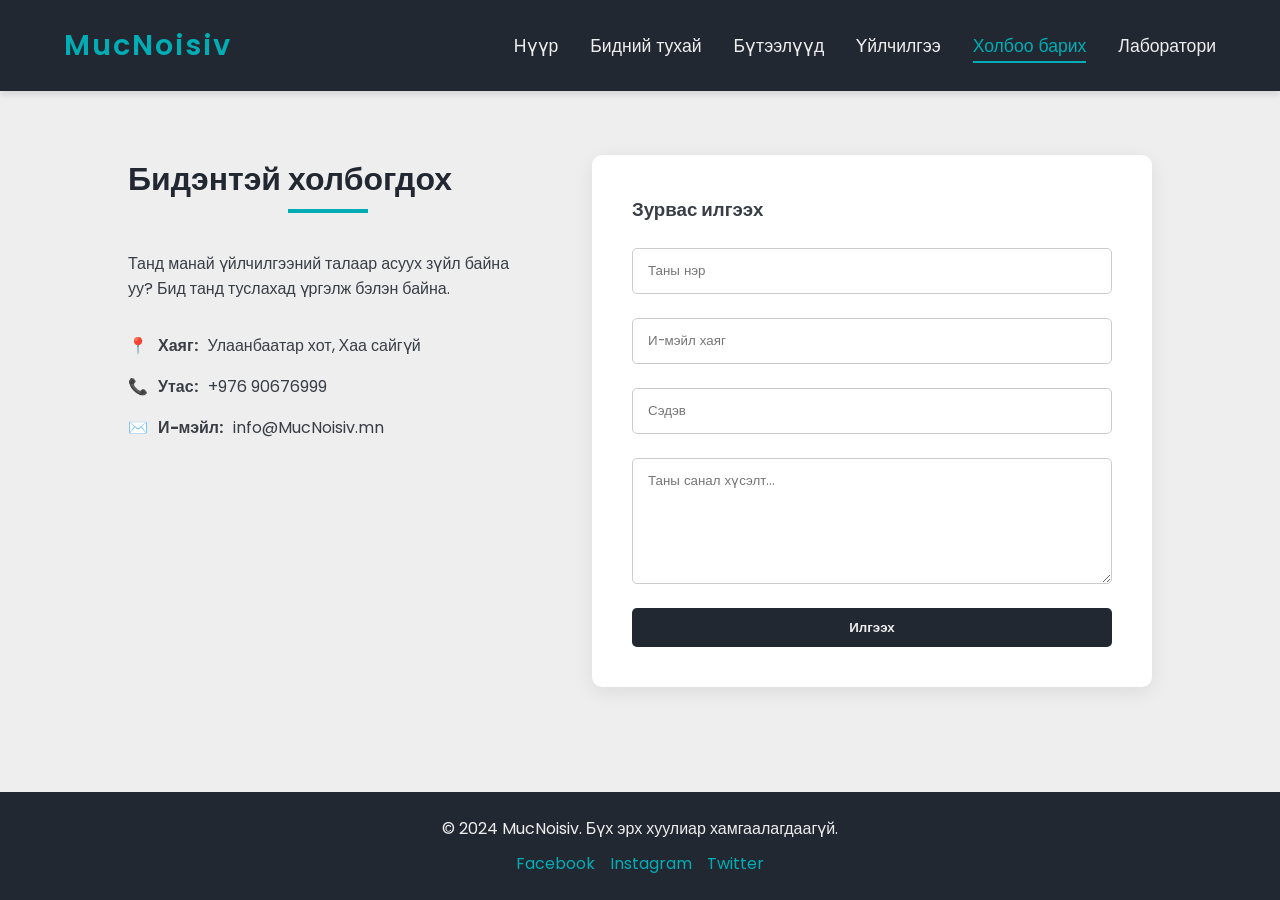
<file: contact.html>
<!DOCTYPE html>
<html lang="mn">

<head>
    <meta charset="UTF-8">
    <meta name="viewport" content="width=device-width, initial-scale=1.0">
    <title>Холбоо барих | MucNoisiv</title>
    <link rel="stylesheet" href="style.css">
</head>

<body>
    <header>
        <a href="index.html" class="logo">MucNoisiv</a>
        <nav>
            <ul>
                <li><a href="index.html">Нүүр</a></li>
                <li><a href="about.html">Бидний тухай</a></li>
                <li><a href="portfolio.html">Бүтээлүүд</a></li>
                <li><a href="services.html">Үйлчилгээ</a></li>
                <li><a href="contact.html" class="active">Холбоо барих</a></li>
                <li class="dropdown">
                    <a href="#" class="dropbtn">Лаборатори</a>
                    <ul class="dropdown-content">
                        <li><a href="lab1.html">Лаборатори 1</a></li>
                    </ul>
                </li>
            </ul>
        </nav>
    </header>

    <main>
        <section class="contact-section">
            <div class="contact-info">
                <h1 class="section-title" style="text-align: left; font-size: 2rem;">Бидэнтэй холбогдох</h1>
                <p>Танд манай үйлчилгээний талаар асуух зүйл байна уу? Бид танд туслахад үргэлж бэлэн байна.</p>
                <div style="margin-top: 2rem;">
                    <p>📍 <strong>Хаяг:</strong> Улаанбаатар хот, Хаа сайгүй</p>
                    <p>📞 <strong>Утас:</strong> +976 90676999</p>
                    <p>✉️ <strong>И-мэйл:</strong> info@MucNoisiv.mn</p>
                </div>
            </div>
            <form class="contact-form" action="#" method="get">
                <h3>Зурвас илгээх</h3>
                <input type="text" name="name" placeholder="Таны нэр" required>
                <input type="email" name="email" placeholder="И-мэйл хаяг" required>
                <input type="text" name="subject" placeholder="Сэдэв" required>
                <textarea name="message" rows="5" placeholder="Таны санал хүсэлт..." required></textarea>
                <button type="submit">Илгээх</button>
            </form>
        </section>
    </main>

    <footer>
        <p>&copy; 2024 MucNoisiv. Бүх эрх хуулиар хамгаалагдаагүй.</p>
        <div class="social-links">
            <a href="#">Facebook</a>
            <a href="#">Instagram</a>
            <a href="#">Twitter</a>
        </div>
    </footer>
    <script src="script.js" defer></script>
</body>

</html>
</file>
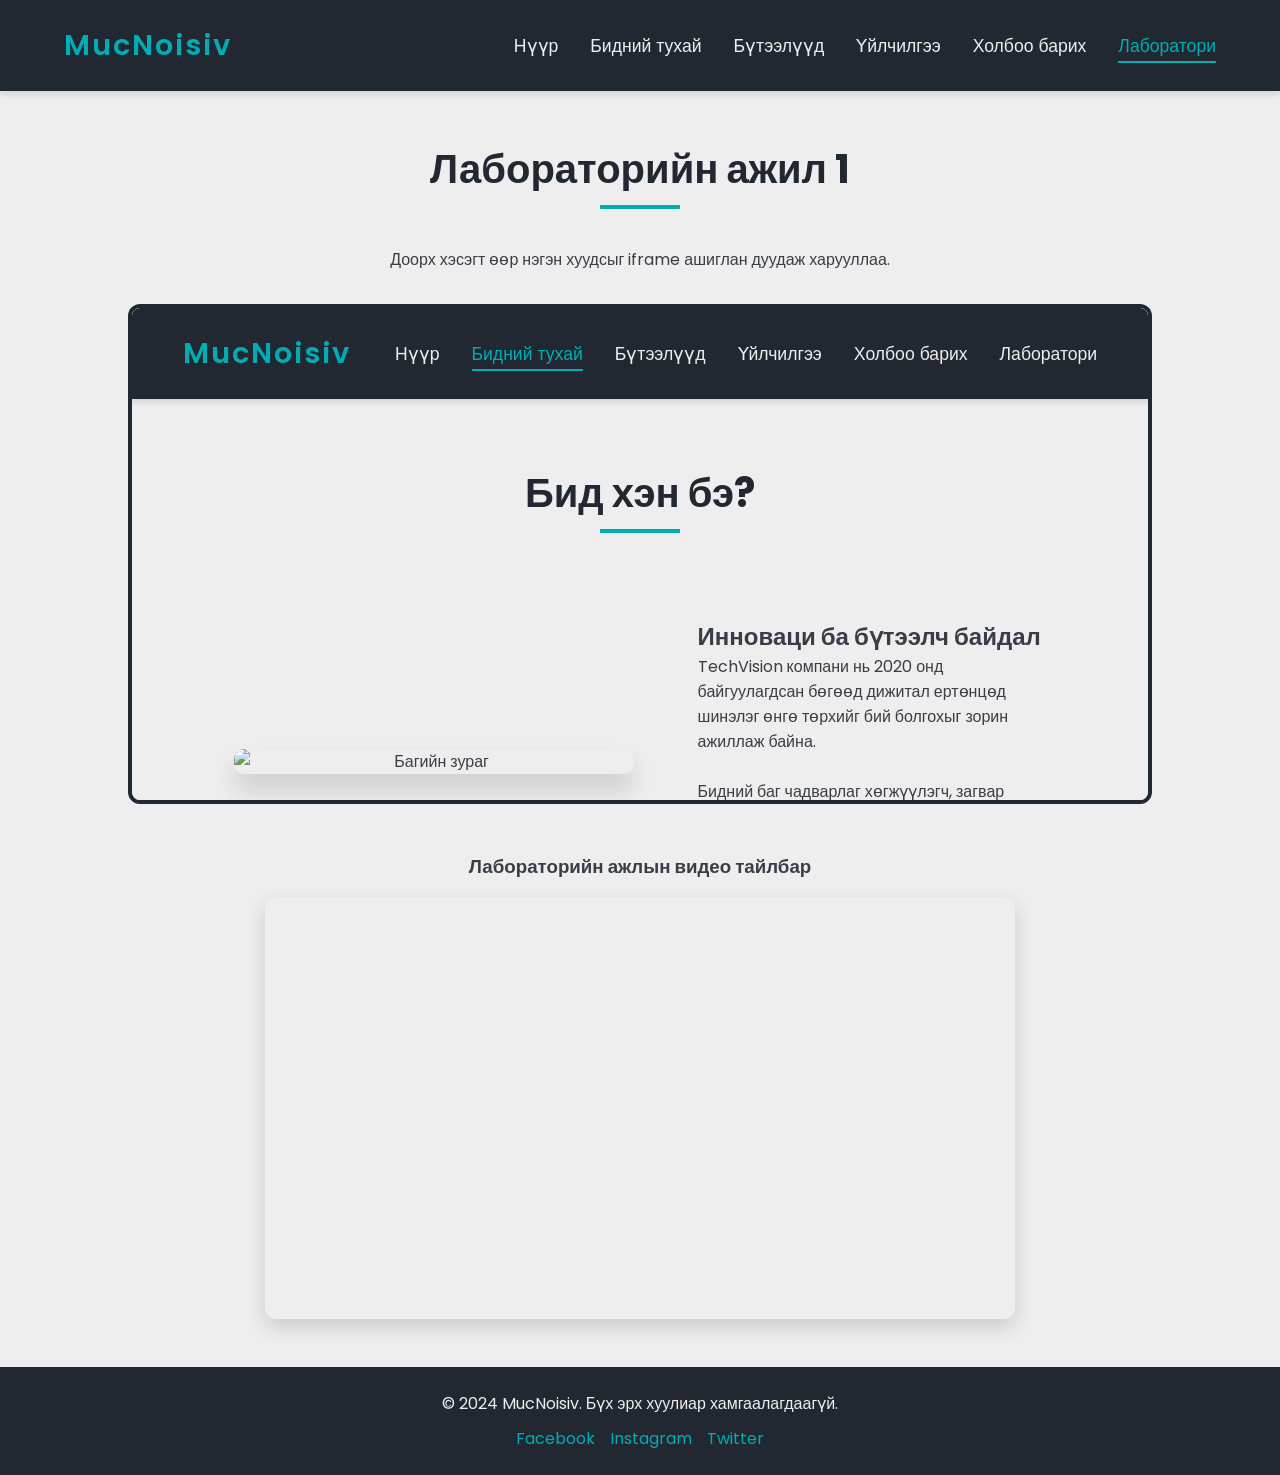
<file: lab1.html>
<!DOCTYPE html>
<html lang="mn">

<head>
    <meta charset="UTF-8">
    <meta name="viewport" content="width=device-width, initial-scale=1.0">
    <title>Лаборатори 1 | MucNoisiv</title>
    <link rel="stylesheet" href="style.css">
</head>

<body>
    <header>
        <a href="index.html" class="logo">MucNoisiv</a>
        <nav>
            <ul>
                <li><a href="index.html">Нүүр</a></li>
                <li><a href="about.html">Бидний тухай</a></li>
                <li><a href="portfolio.html">Бүтээлүүд</a></li>
                <li><a href="services.html">Үйлчилгээ</a></li>
                <li><a href="contact.html">Холбоо барих</a></li>
                <li class="dropdown">
                    <a href="#" class="dropbtn active">Лаборатори</a>
                    <ul class="dropdown-content">
                        <li><a href="lab1.html">Лаборатори 1</a></li>
                    </ul>
                </li>
            </ul>
        </nav>
    </header>

    <main>
        <section class="lab-section">
            <h1 class="section-title">Лабораторийн ажил 1</h1>
            <p>Доорх хэсэгт өөр нэгэн хуудсыг iframe ашиглан дуудаж харууллаа.</p>
            
            <div class="lab-iframe-container">
                <iframe src="about.html" title="Лабораторийн ажил"></iframe>
            </div>

            <div class="lab-video-wrapper">
                <h3>Лабораторийн ажлын видео тайлбар</h3>
                <div class="lab-video-container">
                    <iframe src="https://www.youtube.com/embed/dQw4w9WgXcQ" allowfullscreen></iframe>
                </div>
            </div>
        </section>
    </main>

    <footer>
        <p>&copy; 2024 MucNoisiv. Бүх эрх хуулиар хамгаалагдаагүй.</p>
        <div class="social-links">
            <a href="#">Facebook</a>
            <a href="#">Instagram</a>
            <a href="#">Twitter</a>
        </div>
    </footer>
    <script src="script.js" defer></script>
</body>

</html>
</file>
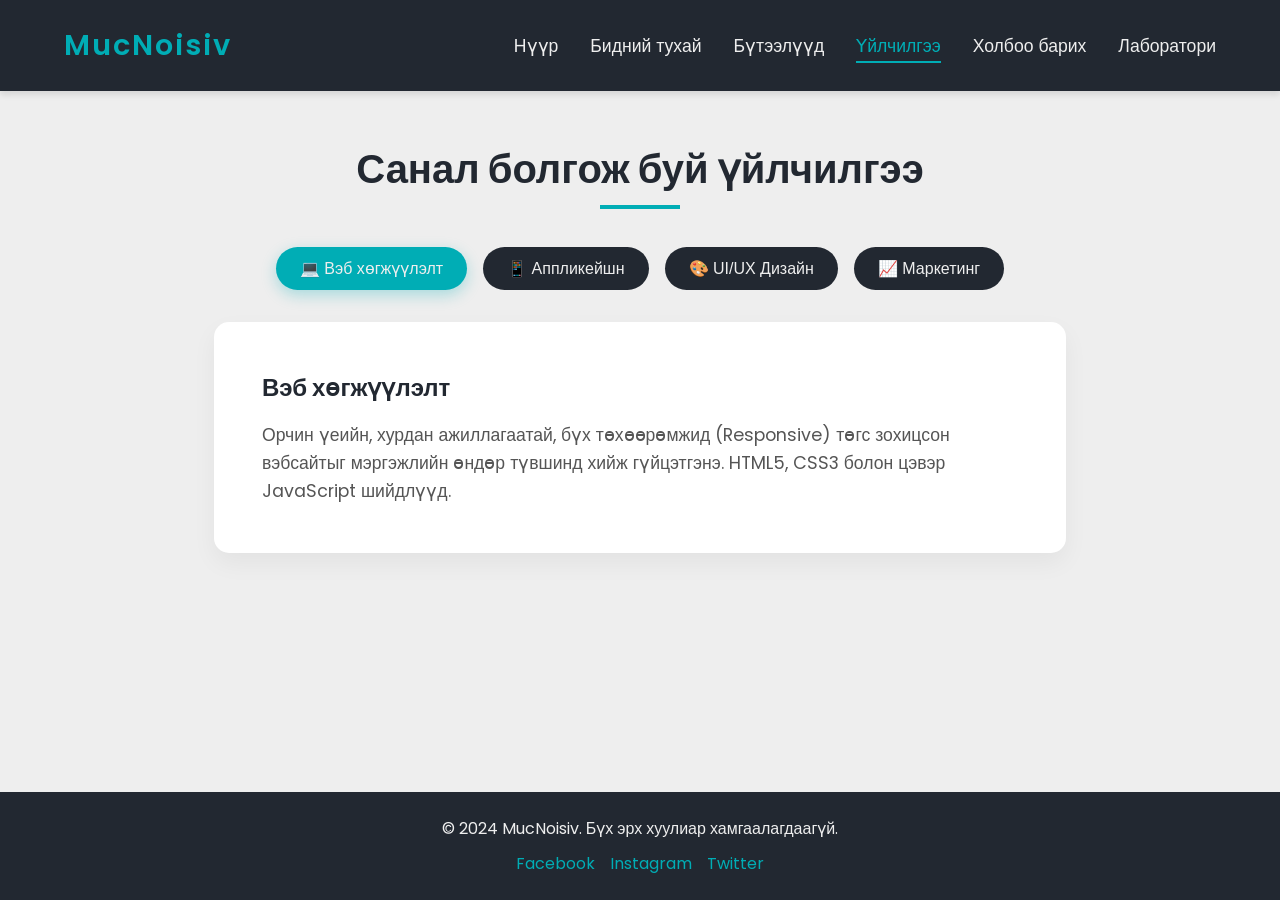
<file: services.html>
<!DOCTYPE html>
<html lang="mn">

<head>
    <meta charset="UTF-8">
    <meta name="viewport" content="width=device-width, initial-scale=1.0">
    <title>Үйлчилгээ | MucNoisiv</title>
    <link rel="stylesheet" href="style.css">
</head>

<body>
    <header>
        <a href="index.html" class="logo">MucNoisiv</a>
        <nav>
            <ul>
                <li><a href="index.html">Нүүр</a></li>
                <li><a href="about.html">Бидний тухай</a></li>
                <li><a href="portfolio.html">Бүтээлүүд</a></li>
                <li><a href="services.html" class="active">Үйлчилгээ</a></li>
                <li><a href="contact.html">Холбоо барих</a></li>
                <li class="dropdown">
                    <a href="#" class="dropbtn">Лаборатори</a>
                    <ul class="dropdown-content">
                        <li><a href="lab1.html">Лаборатори 1</a></li>
                    </ul>
                </li>
            </ul>
        </nav>
    </header>

    <main>
        <h1 class="section-title" style="margin-top: 3rem;">Санал болгож буй үйлчилгээ</h1>
        
        <div class="tabs-container">
            <div class="tab-buttons">
                <button class="tab-btn active" data-tab="web">💻 Вэб хөгжүүлэлт</button>
                <button class="tab-btn" data-tab="app">📱 Аппликейшн</button>
                <button class="tab-btn" data-tab="uiux">🎨 UI/UX Дизайн</button>
                <button class="tab-btn" data-tab="marketing">📈 Маркетинг</button>
            </div>

            <div id="web" class="tab-content active">
                <h2>Вэб хөгжүүлэлт</h2>
                <p>Орчин үеийн, хурдан ажиллагаатай, бүх төхөөрөмжид (Responsive) төгс зохицсон вэбсайтыг мэргэжлийн өндөр түвшинд хийж гүйцэтгэнэ. HTML5, CSS3 болон цэвэр JavaScript шийдлүүд.</p>
            </div>

            <div id="app" class="tab-content">
                <h2>Аппликейшн хөгжүүлэлт</h2>
                <p>iOS болон Android үйлдлийн системүүдэд зориулагдсан хэрэглэгчдэд ээлтэй, найдвартай ажиллагаатай гар утасны аппликейшнийг хамгийн сүүлийн үеийн технологиор бүтээх.</p>
            </div>

            <div id="uiux" class="tab-content">
                <h2>UI/UX Дизайн</h2>
                <p>Хэрэглэгчийн зан төлөв, туршлага дээр тулгуурласан үзэмжтэй, практик, хэрэглэхэд хамгийн хялбар интерфейсийн шийдлүүдийг Figma дээр урлаж өгнө.</p>
            </div>

            <div id="marketing" class="tab-content">
                <h2>Дижитал Маркетинг</h2>
                <p>Таны бизнесийг цахим орчинд зөв байршуулж, хайлтын систем (SEO) болон сошиал медиа сувгуудаар дамжуулан зорилтот хэрэглэгчдэд нь богино хугацаанд хүргэх шилдэг стратеги.</p>
            </div>
        </div>
    </main>

    <footer>
        <p>&copy; 2024 MucNoisiv. Бүх эрх хуулиар хамгаалагдаагүй.</p>
        <div class="social-links">
            <a href="#">Facebook</a>
            <a href="#">Instagram</a>
            <a href="#">Twitter</a>
        </div>
    </footer>
    <script src="script.js" defer></script>
</body>

</html>
</file>
<file: style.css>
@import url('https://fonts.googleapis.com/css2?family=Poppins:wght@300;400;600&display=swap');

:root {
  --primary: #222831;
  --secondary: #00ADB5;
  --bg-color: #EEEEEE;
  --text-dark: #393E46;
  --text-light: #EEEEEE;
  --card-bg: #FFFFFF;
}

* {
  margin: 0;
  padding: 0;
  box-sizing: border-box;
}

body {
  font-family: 'Poppins', sans-serif;
  background-color: var(--bg-color);
  color: var(--text-dark);
  display: flex;
  flex-direction: column;
  min-height: 100vh;
}

/* Header & Nav (Common) */
header {
  background-color: var(--primary);
  padding: 1.5rem 5%;
  display: flex;
  justify-content: space-between;
  align-items: center;
  box-shadow: 0 4px 6px rgba(0,0,0,0.1);
  position: sticky;
  top: 0;
  z-index: 1000;
}

.logo {
  color: var(--secondary);
  font-size: 1.8rem;
  font-weight: 600;
  text-decoration: none;
  letter-spacing: 2px;
  transition: transform 0.3s ease;
}

.logo:hover {
  transform: scale(1.05);
}

nav ul {
  list-style: none;
  display: flex;
  gap: 2rem;
  align-items: center;
}

nav a {
  color: var(--text-light);
  text-decoration: none;
  font-weight: 400;
  font-size: 1.1rem;
  position: relative;
  transition: color 0.3s;
}

nav a::after {
  content: '';
  position: absolute;
  width: 0;
  height: 2px;
  background-color: var(--secondary);
  bottom: -5px;
  left: 0;
  transition: width 0.3s ease-in-out;
}

nav a:hover, nav a.active {
  color: var(--secondary);
}

nav a:hover::after, nav a.active::after {
  width: 100%;
}

/* --- Dropdown Цэсний Загвар --- */
.dropdown {
  position: relative;
}

.dropdown-content {
  display: none;
  position: absolute;
  background-color: var(--primary);
  min-width: 160px;
  box-shadow: 0px 8px 16px rgba(0,0,0,0.2);
  list-style: none;
  padding: 0;
  top: 100%;
  left: 0;
  border-radius: 4px;
  overflow: hidden;
  z-index: 2000;
}

.dropdown-content li a {
  color: var(--text-light);
  padding: 12px 16px;
  display: block;
  font-size: 0.95rem;
  transition: background 0.3s;
}

.dropdown-content li a:hover {
  background-color: var(--text-dark);
  color: var(--secondary);
}

.dropdown-content li a::after {
  display: none; /* Дэд цэсний доор зураас гаргахгүй */
}

.dropdown:hover .dropdown-content {
  display: block;
}

/* Main Tag (Common) */
main {
  flex: 1; /* Pushes footer down */
  animation: fadeIn 1s ease-in-out forwards;
}

/* Footer (Common) */
footer {
  background-color: var(--primary);
  color: var(--text-light);
  text-align: center;
  padding: 1.5rem;
  margin-top: auto;
}

footer .social-links {
  display: flex;
  justify-content: center;
  gap: 15px;
  margin-top: 10px;
}

footer .social-links a {
  color: var(--secondary);
  text-decoration: none;
  transition: transform 0.3s;
}

footer .social-links a:hover {
  transform: translateY(-3px);
}

/* Animations */
@keyframes fadeIn {
  0% { opacity: 0; transform: translateY(20px); }
  100% { opacity: 1; transform: translateY(0); }
}

@keyframes slideInLeft {
  0% { opacity: 0; transform: translateX(-50px); }
  100% { opacity: 1; transform: translateX(0); }
}

/* Page 1: Home (Carousel Container) */
.carousel-container {
  position: relative;
  width: 100%;
  min-height: 80vh;
  overflow: hidden;
  background: linear-gradient(135deg, #EEEEEE 0%, #E0E0E0 100%);
}

.carousel-slide {
  display: none;
  align-items: center;
  justify-content: space-between;
  padding: 5rem 10%;
  width: 100%;
  min-height: 80vh;
}

.carousel-slide.active {
  display: flex;
  animation: fadeIn 0.5s ease-in-out;
}

.hero-text {
  flex: 1;
  padding-right: 2rem;
  animation: slideInLeft 1s ease-in-out;
}

.hero-text h1 {
  font-size: 3.5rem;
  color: var(--primary);
  margin-bottom: 1rem;
  line-height: 1.2;
}

.hero-text p {
  font-size: 1.2rem;
  margin-bottom: 2rem;
  color: #555;
}

.btn {
  display: inline-block;
  background-color: var(--secondary);
  color: var(--text-light);
  padding: 10px 25px;
  border-radius: 25px;
  text-decoration: none;
  font-weight: 600;
  transition: background-color 0.3s, transform 0.3s, box-shadow 0.3s;
}

.btn:hover {
  background-color: #008f96;
  transform: translateY(-3px);
  box-shadow: 0 5px 15px rgba(0, 173, 181, 0.4);
}

.hero-image {
  flex: 1;
  display: flex;
  justify-content: center;
}

.hero-image img {
  max-width: 100%;
  border-radius: 20px;
  box-shadow: 0 10px 30px rgba(0,0,0,0.1);
  transition: transform 0.5s;
}

.hero-image img:hover {
  transform: scale(1.03) rotate(-1deg);
}

/* Слайдерын сумнууд */
.carousel-btn {
  position: absolute;
  top: 50%;
  transform: translateY(-50%);
  background-color: rgba(34, 40, 49, 0.5);
  color: white;
  border: none;
  width: 50px;
  height: 50px;
  border-radius: 50%;
  font-size: 1.5rem;
  cursor: pointer;
  z-index: 10;
  transition: background 0.3s;
}

.carousel-btn:hover {
  background-color: var(--secondary);
}

.carousel-btn.prev { left: 30px; }
.carousel-btn.next { right: 30px; }


/* Page 2: About */
.about-section {
  padding: 4rem 10%;
  display: flex;
  flex-direction: column;
  align-items: center;
  gap: 3rem;
  text-align: center;
}

.about-content {
  display: flex;
  gap: 4rem;
  align-items: center;
}

.about-content img {
  width: 100%;
  max-width: 400px;
  border-radius: 10px;
  box-shadow: 0 15px 25px rgba(0,0,0,0.15);
}

.about-text {
  flex: 1;
  text-align: left;
}

/* Page 3: Portfolio (Gallery) */
.gallery-section {
  padding: 4rem 5%;
}

.section-title {
  text-align: center;
  font-size: 2.5rem;
  margin-bottom: 3rem;
  color: var(--primary);
  position: relative;
}

.section-title::after {
  content: '';
  width: 80px;
  height: 4px;
  background-color: var(--secondary);
  position: absolute;
  bottom: -10px;
  left: 50%;
  transform: translateX(-50%);
}

.gallery-grid {
  display: flex;
  flex-wrap: wrap;
  gap: 1.5rem;
  justify-content: center;
}

.gallery-item {
  width: calc(33.333% - 1.5rem);
  height: 250px;
  overflow: hidden;
  border-radius: 10px;
  position: relative;
  box-shadow: 0 5px 15px rgba(0,0,0,0.1);
}

.gallery-item img {
  width: 100%;
  height: 100%;
  object-fit: cover;
  transition: transform 0.5s ease;
}

.gallery-item:hover img {
  transform: scale(1.1);
}

/* Page 4: Services (Tabs Custom Style) */
.tabs-container {
  max-width: 900px;
  margin: 2rem auto;
  padding: 0 1.5rem;
}

.tab-buttons {
  display: flex;
  justify-content: center;
  gap: 1rem;
  margin-bottom: 2rem;
  flex-wrap: wrap;
}

.tab-btn {
  background-color: var(--primary);
  color: var(--text-light);
  border: none;
  padding: 12px 24px;
  border-radius: 30px;
  cursor: pointer;
  font-size: 1rem;
  transition: all 0.3s;
}

.tab-btn:hover, .tab-btn.active {
  background-color: var(--secondary);
  box-shadow: 0 5px 15px rgba(0, 173, 181, 0.3);
}

.tab-content {
  display: none;
  background-color: var(--card-bg);
  padding: 3rem;
  border-radius: 15px;
  box-shadow: 0 10px 25px rgba(0,0,0,0.05);
}

.tab-content.active {
  display: block;
  animation: fadeIn 0.4s ease;
}

.tab-content h2 {
  color: var(--primary);
  margin-bottom: 1rem;
}

.tab-content p {
  font-size: 1.1rem;
  line-height: 1.6;
  color: #555;
}

/* Page 5: Contact */
.contact-section {
  display: flex;
  padding: 4rem 10%;
  gap: 4rem;
  justify-content: center;
}

.contact-info {
  flex: 1;
  max-width: 400px;
}

.contact-info h2 {
  margin-bottom: 1.5rem;
}

.contact-info p {
  margin-bottom: 1rem;
  display: flex;
  align-items: center;
  gap: 10px;
}

.contact-form {
  flex: 1;
  background-color: var(--card-bg);
  padding: 2.5rem;
  border-radius: 10px;
  box-shadow: 0 5px 20px rgba(0,0,0,0.08);
  display: flex;
  flex-direction: column;
  gap: 1.5rem;
}

.contact-form input, .contact-form textarea {
  width: 100%;
  padding: 12px 15px;
  border: 1px solid #ccc;
  border-radius: 5px;
  font-family: inherit;
  transition: border-color 0.3s, box-shadow 0.3s;
}

.contact-form input:focus, .contact-form textarea:focus {
  outline: none;
  border-color: var(--secondary);
  box-shadow: 0 0 5px rgba(0, 173, 181, 0.3);
}

.contact-form button {
  background-color: var(--primary);
  color: var(--text-light);
  border: none;
  padding: 12px;
  border-radius: 5px;
  font-weight: bold;
  cursor: pointer;
  transition: background-color 0.3s;
}

.contact-form button:hover {
  background-color: var(--secondary);
}

/* Page 6: Lab Layout */
.lab-section {
  padding: 3rem 10%;
  text-align: center;
}

.lab-iframe-container {
  width: 100%;
  height: 500px;
  margin: 2rem auto;
  border: 4px solid var(--primary);
  border-radius: 12px;
  overflow: hidden;
}

.lab-iframe-container iframe {
  width: 100%;
  height: 100%;
  border: none;
}

.lab-video-wrapper {
  max-width: 750px;
  margin: 3rem auto 0 auto;
}

.lab-video-container {
  position: relative;
  padding-bottom: 56.25%;
  height: 0;
  margin-top: 1rem;
  border-radius: 10px;
  overflow: hidden;
  box-shadow: 0 8px 20px rgba(0,0,0,0.15);
}

.lab-video-container iframe {
  position: absolute;
  top: 0;
  left: 0;
  width: 100%;
  height: 100%;
  border: none;
}

/* Responsive Variables */
@media (max-width: 900px) {
  .hero, .about-content, .contact-section, .carousel-slide {
    flex-direction: column;
    text-align: center;
  }
  .hero-text {
    padding-right: 0;
    margin-bottom: 2rem;
  }
  .about-text {
    text-align: center;
  }
  .gallery-item {
    width: calc(50% - 1.5rem);
  }
}

@media (max-width: 600px) {
  header {
    flex-direction: column;
    gap: 15px;
  }
  nav ul {
    flex-wrap: wrap;
    justify-content: center;
  }
  .gallery-item {
    width: 100%;
  }
  .carousel-btn {
    width: 40px;
    height: 40px;
    font-size: 1rem;
  }
  .carousel-btn.prev { left: 10px; }
  .carousel-btn.next { right: 10px; }
}
</file>
